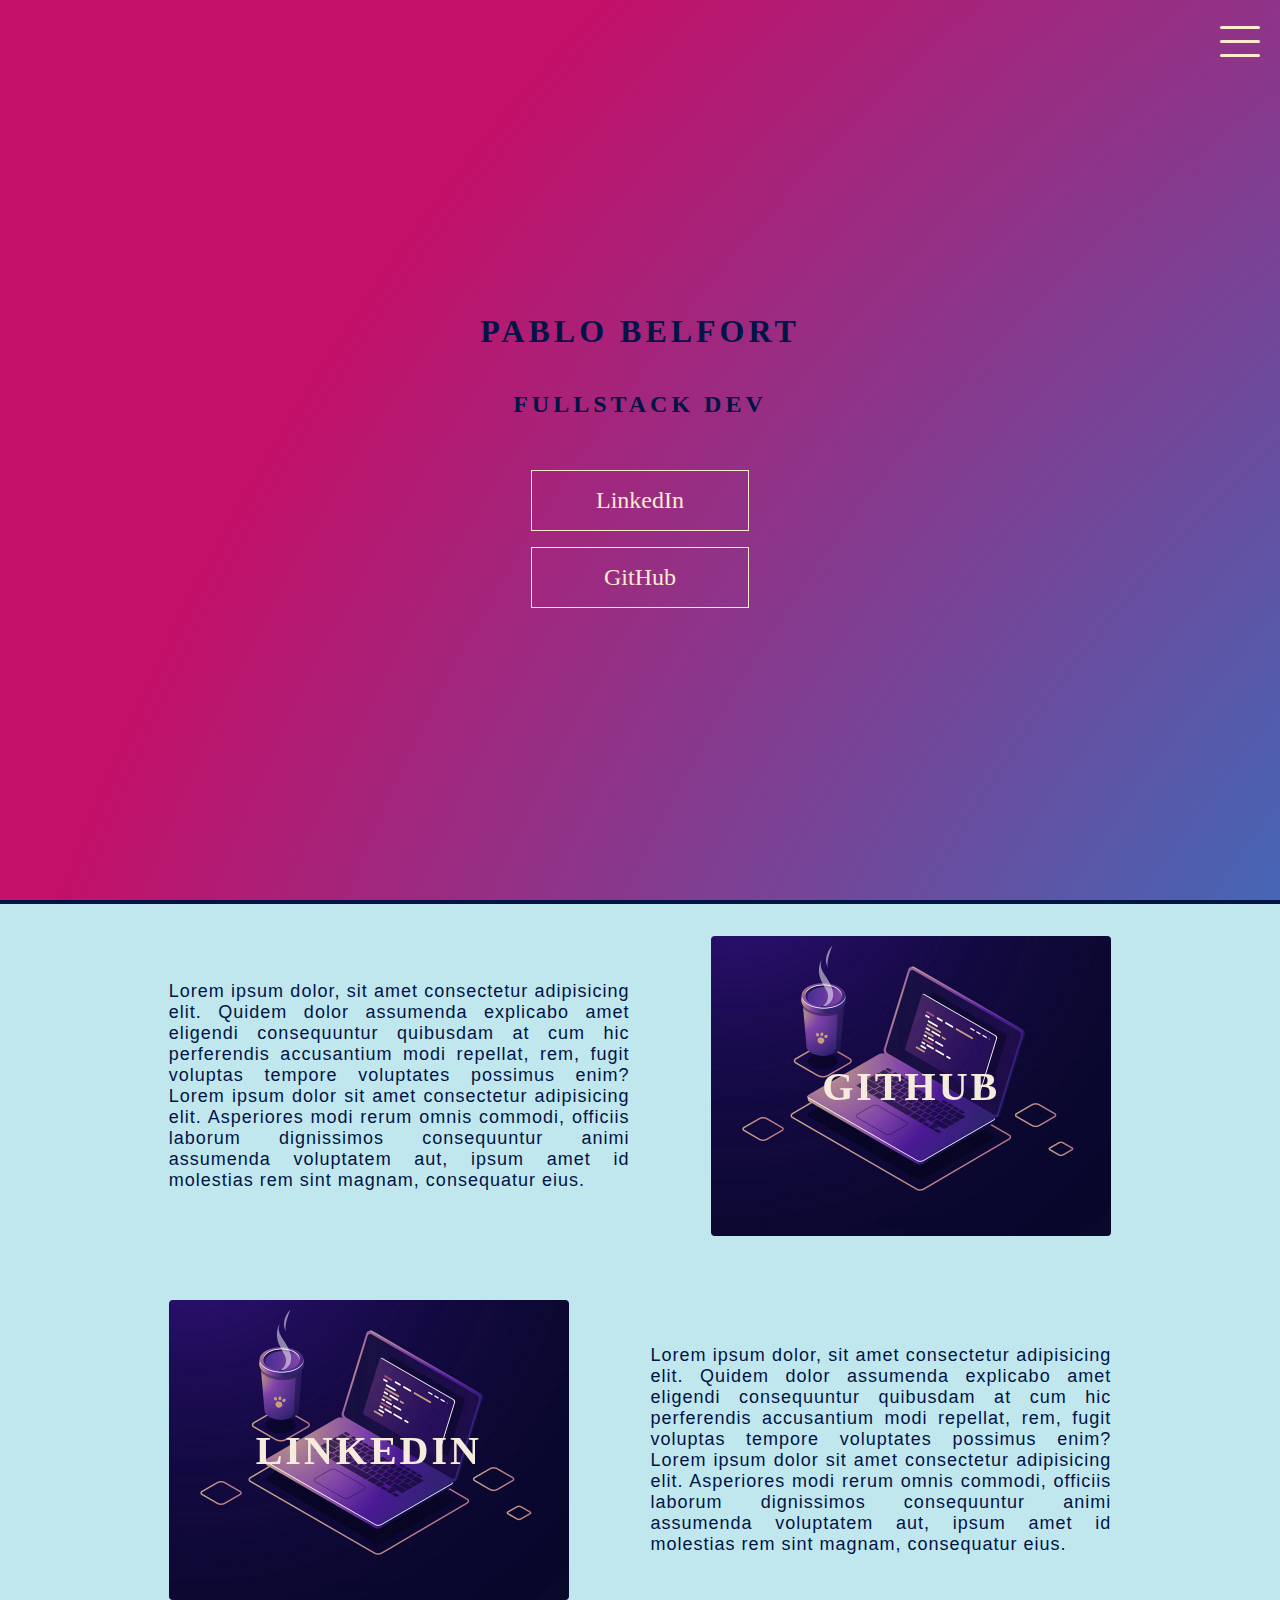
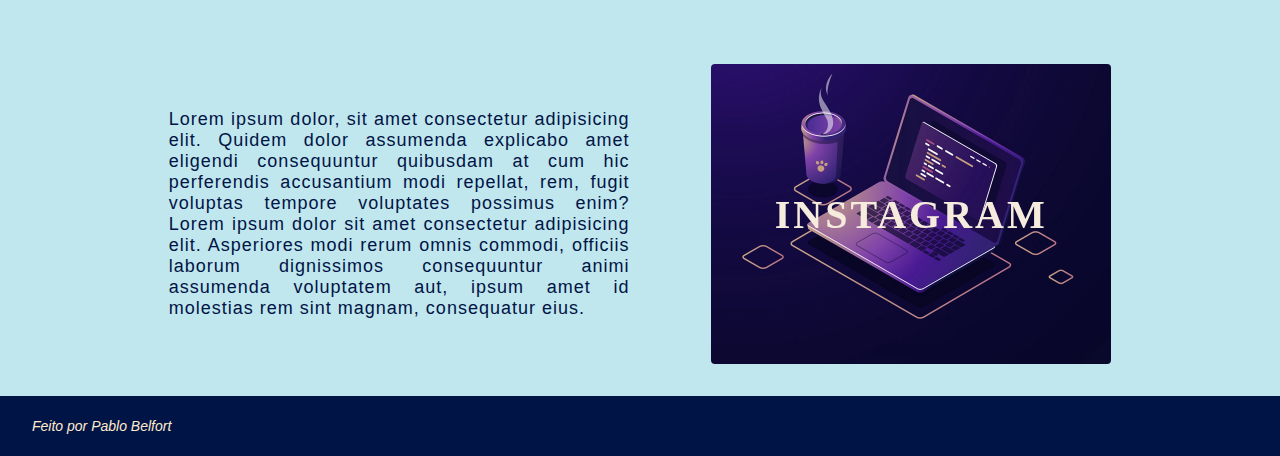
<file: Index.html>
<!DOCTYPE html>
<html lang="en">
<head>
    <meta charset="UFT-8">
    <meta name="viewport" content="width=device-width, initial-scale=1.0">
    <link rel="stylesheet" href="./assets/Style.css">
    <title>Document</title>
</head>
<body>
    <header class="header-wrapper">
        <div class="header">
            <div class="checkbox_container">
                <div class="checkbox_wrapper">
                    <input type="checkbox" id="toggle">
                    <label class="checkbox" for="toggle">
                        <div class="trace"></div>
                        <div class="trace"></div>
                        <div class="trace"></div>
                    </label>
                    <div class="menu"></div>
                    <nav class="menu_items">
                        <ul>
                            <li>
                                <a href="a">Home</a>
                            </li>
                            <li>
                                <a href="a">Sobre</a>
                            </li>
                            <li>
                                <a href="a">Projetos</a>
                            </li>
                        </ul>
                    </div>
                </div>
            </div>
        </div>
        <h1>Pablo Belfort</h1>
        <h2>fullstack dev</h2>
        <div class="social_media">
            <a href="https://www.linkedin.com/in/pablo-belfort-131405222/" target="_blank" >LinkedIn</a>
            <a href="https://github.com/Pbelfortl" target="_blank">GitHub</a>
        </div>
    </header>
    <main class="container">
        <div class="card-container">
            <div class="card-text">
                Lorem ipsum dolor, sit amet consectetur adipisicing elit. Quidem dolor assumenda explicabo amet eligendi consequuntur quibusdam at cum hic perferendis accusantium modi repellat, rem, fugit voluptas tempore voluptates possimus enim?
                Lorem ipsum dolor sit amet consectetur adipisicing elit. Asperiores modi rerum omnis commodi, officiis laborum dignissimos consequuntur animi assumenda voluptatem aut, ipsum amet id molestias rem sint magnam, consequatur eius.
            </div>
            <div class="card">
                <div class="card-wrapper">
                    <h2>GitHub</h2>
                    <p>Veja meus projetos!</p>
                </div>
            </div>
        </div>
        <div class="card-container">
            <div class="card">
                <div class="card-wrapper">
                    <h2>LinkedIn</h2>
                    <p>Acompanhe minha carreira!</p>
                </div>
            </div>
            <div class="card-text">
                Lorem ipsum dolor, sit amet consectetur adipisicing elit. Quidem dolor assumenda explicabo amet eligendi consequuntur quibusdam at cum hic perferendis accusantium modi repellat, rem, fugit voluptas tempore voluptates possimus enim?
                Lorem ipsum dolor sit amet consectetur adipisicing elit. Asperiores modi rerum omnis commodi, officiis laborum dignissimos consequuntur animi assumenda voluptatem aut, ipsum amet id molestias rem sint magnam, consequatur eius.
            </div>
        </div>
        <div class="card-container">
            <div class="card-text">
                Lorem ipsum dolor, sit amet consectetur adipisicing elit. Quidem dolor assumenda explicabo amet eligendi consequuntur quibusdam at cum hic perferendis accusantium modi repellat, rem, fugit voluptas tempore voluptates possimus enim?
                Lorem ipsum dolor sit amet consectetur adipisicing elit. Asperiores modi rerum omnis commodi, officiis laborum dignissimos consequuntur animi assumenda voluptatem aut, ipsum amet id molestias rem sint magnam, consequatur eius.
            </div>
            <div class="card">
                <div class="card-wrapper">
                    <h2>Instagram</h2>
                    <p>Mais do meu dia-a-dia</p>
                </div>
            </div>
        </div>
    </main>
</body>
<footer class="footer">
    Feito por Pablo Belfort
</footer>
</file>
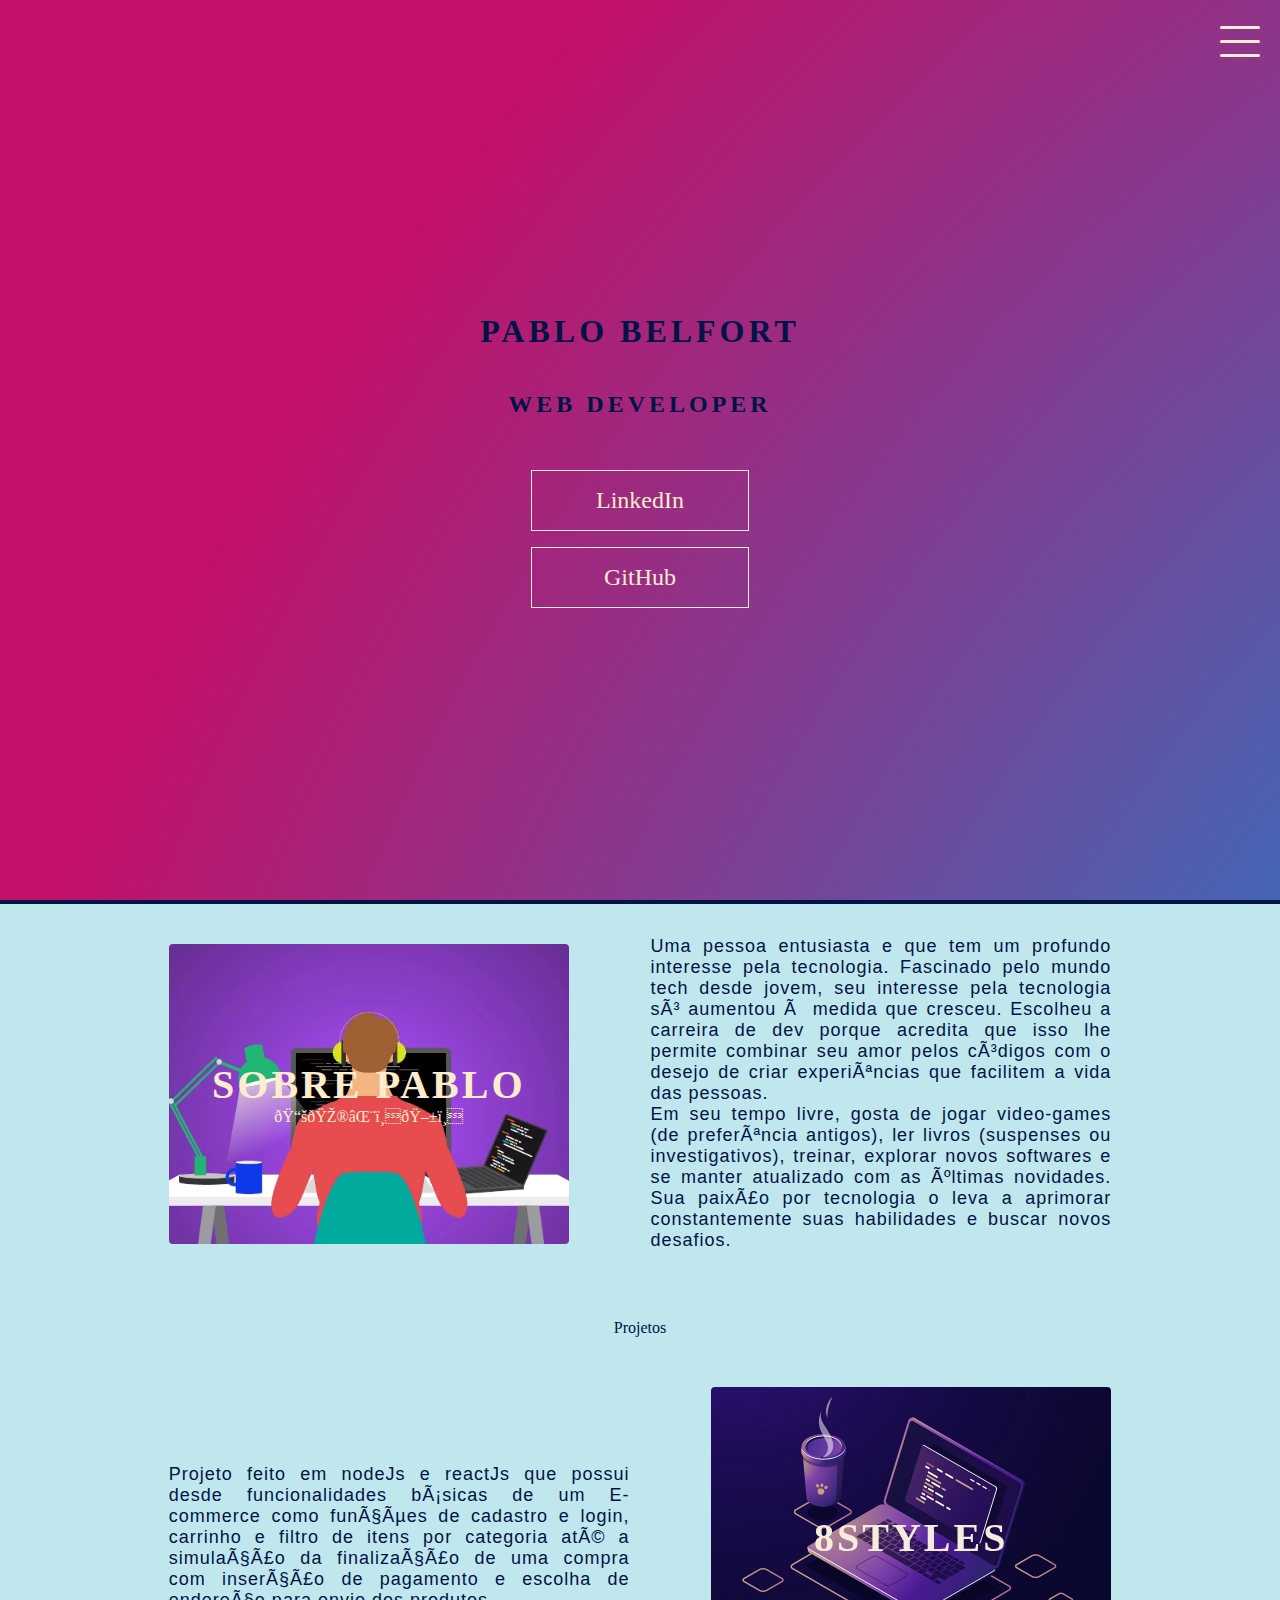
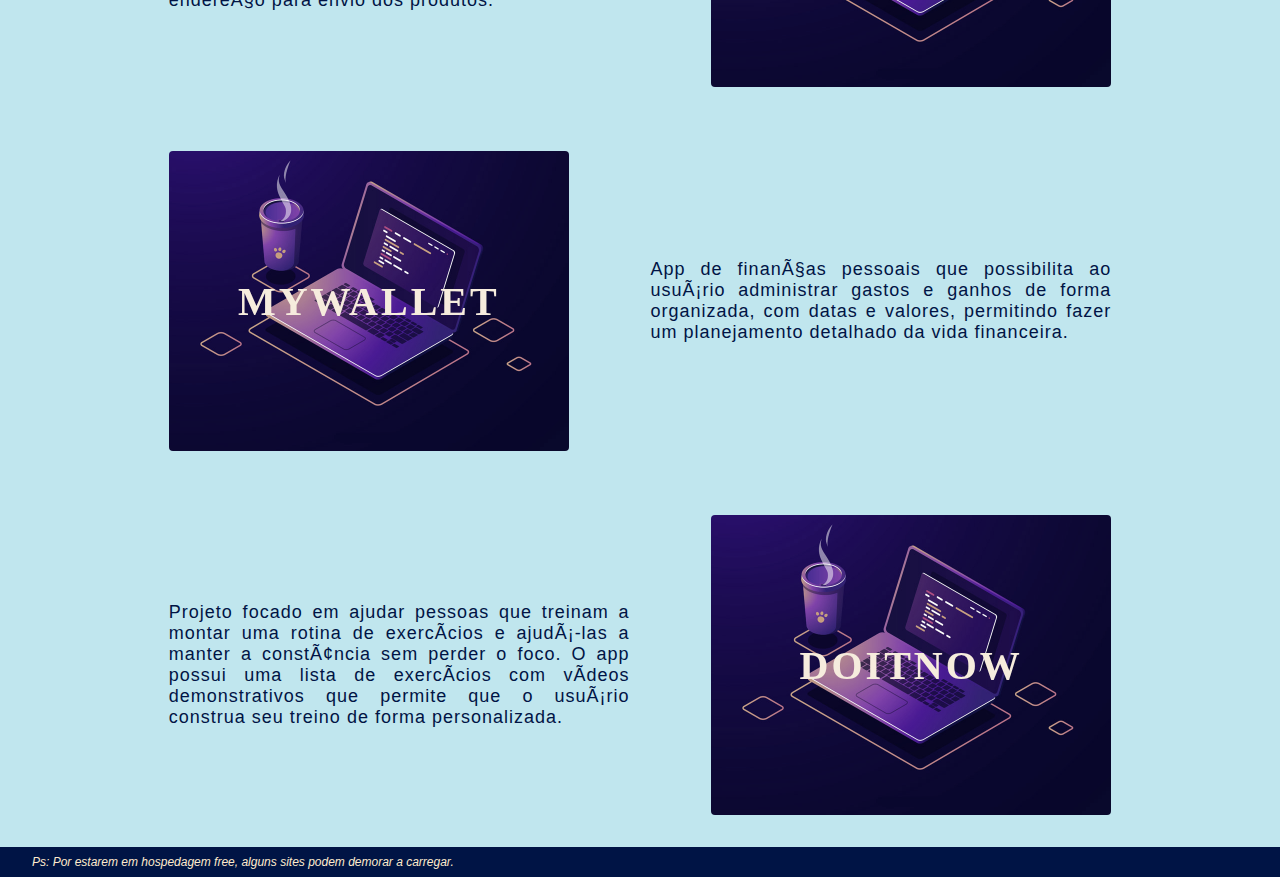
<file: index.html>
<!DOCTYPE html>
<html lang="en">
<head>
    <meta charset="UFT-8">
    <meta name="viewport" content="width=device-width, initial-scale=1.0">
    <link rel="stylesheet" href="Style.css">
    <title>Pablo Belfortt</title>
</head>
<body>
    <header class="header-wrapper">
        <div class="header">
            <div class="checkbox_container">
                <div class="checkbox_wrapper">
                    <input type="checkbox" id="toggle">
                    <label class="checkbox" for="toggle">
                        <div class="trace"></div>
                        <div class="trace"></div>
                        <div class="trace"></div>
                    </label>
                    <div class="menu"></div>
                    <nav class="menu_items">
                        <ul>
                            <li>
                                <a href="https://www.facebook.com/pablo.belfort.3/" target="_blank">Facebook</a>
                            </li>
                            <li>
                                <a href="https://www.instagram.com/belfortpablo/" target="_blank">Instagram</a>
                            </li>
                        </ul>
                    </div>
                </div>
            </div>
        </div>
        <h1>Pablo Belfort</h1>
        <h2>Web Developer</h2>
        <div class="social_media">
            <a href="https://www.linkedin.com/in/pablo-belfort-131405222/" target="_blank">LinkedIn</a>
            <a href="https://github.com/Pbelfortl" target="_blank">GitHub</a>
        </div>
    </header>
    <main class="container">
        <div class="card-container">
            <div class="cardMe">
                <div class="card-wrapper">
                    <h2>Sobre Pablo</h2>
                    <span>📚🎮⌨️🖱️</span>
                </div>
            </div>
            <div class="card-text">
                Uma pessoa entusiasta e que tem um profundo interesse pela tecnologia. Fascinado pelo mundo tech desde jovem, seu interesse pela tecnologia só aumentou à medida que cresceu. Escolheu a carreira de dev porque acredita que isso lhe permite combinar seu amor pelos códigos com o desejo de criar experiências que facilitem a vida das pessoas.
            <br/>
                Em seu tempo livre, gosta de jogar video-games (de preferência antigos), ler livros (suspenses ou investigativos), treinar, explorar novos softwares e se manter atualizado com as últimas novidades. Sua paixão por tecnologia o leva a aprimorar constantemente suas habilidades e buscar novos desafios.
            </div>
        </div>
        <br/>
        <br/>
        <span>Projetos</span>
        <br/>
        <div class="card-container" id="projetos">
            <div class="card-text">
                Projeto feito em nodeJs e reactJs que possui desde funcionalidades básicas de um E-commerce como 
                funções de cadastro e login, carrinho e filtro de itens por categoria até a simulação da 
                finalização de uma compra com inserção de pagamento e escolha de endereço para envio dos produtos.
            </div>
            <div class="card" onclick="window.open('https://projeto15-8styles-front-bf2erl2fw-pbelfortl.vercel.app')">
                <div class="card-wrapper">
                    <h2>8Styles</h2>
                    <p>Acesse aqui!</p>
                </div>
            </div>
        </div>
        <div class="card-container">
            <div class="card" onclick="window.open('https://projeto14-mywallet-front-pbelfortl.vercel.app')">
                <div class="card-wrapper">
                    <h2>MyWallet</h2>
                    <p>Acesse aqui!</p>
                </div>
            </div>
            <div class="card-text">
                App de finanças pessoais que possibilita ao usuário administrar gastos e ganhos de forma
                organizada, com datas e valores, permitindo fazer um planejamento detalhado da vida financeira.
            </div>
        </div>
        <div class="card-container">
            <div class="card-text">
                Projeto focado em ajudar pessoas que treinam a montar uma rotina de exercícios e ajudá-las a manter
                a constância sem perder o foco. O app possui uma lista de exercícios com vídeos demonstrativos que permite
                que o usuário construa seu treino de forma personalizada.
            </div>
            <div class="card" class="card" onclick="window.open('https://doitnow-frontend.vercel.app')">
                <div class="card-wrapper">
                    <h2>Doitnow</h2>
                    <p>Acesse aqui o repositório!</p>
                </div>
            </div>
        </div>
    </main>
</body>
<footer class="footer">
    Ps: Por estarem em hospedagem free, alguns sites podem demorar a carregar.
</footer>
</file>
<file: assets/Style.css>
@import url('https://fonts.googleapis.com/css2?family=Lato:wght@300&family=Permanent+Marker&family=Poppins:ital,wght@0,200;1,200&family=Work+Sans:wght@300&display=swap');

body {
    padding: 0;
    margin: 0;
    color: rgb(0, 20, 69);
    font-family: 'Permanent Marker', cursive;
}

.header-wrapper {
    height: 100vh;
    width: 100%;
    background: radial-gradient(circle, rgba(57,228,217,1) 0%, rgba(41,121,198,1) 42%, rgba(195,16,105,1) 85%);
    display: flex;
    background-size: 400% 400%;
    flex-direction: column;
    align-items: center;
    justify-content: center;
    position: relative;
    animation: backgroundtransition 22s ease-in-out infinite;
}

h1 {
    text-transform: uppercase;
    letter-spacing: 4px;
}

h2 {
    text-transform: uppercase;
    letter-spacing: 4px;
}

.social_media {
    margin-top: 1rem;
    display: flex;
    flex-direction: column;
}

.social_media a {
    text-decoration: none;
    color: blanchedalmond;
    font-size: 24px;
    padding: 1rem 4rem;
    border: 1px solid blanchedalmond;
    max-width: 6rem;
    display: flex;
    justify-content: center;
    align-items: center;
    transition: 0.2s cubic-bezier(0.55, 0.025, 0.665, 0.97);
    z-index: 0;
    margin-top: 1rem;
}

a:hover {
    color: rgb(10, 86, 140);
    background-color: blanchedalmond;
    cursor: pointer;
    transition: 0.2s;
}

@keyframes backgroundtransition {
    0% {
        background-position: 0% 80%;
    }

    50% {
        background-position: 80% 100%;
    }

    100% {
        background-position: 0% 80%;
    }
}

.checkbox_container{
    display: flex;
    justify-content: center;
    align-items: center;
}

.checkbox {
    height: 80px;
    width: 80px;
    position: absolute;
    top: 0;
    right: 0px;
    display: flex;
    justify-content: center;
    cursor: pointer;
    z-index: 9999;
    transition: 400ms ease-in-out;
}

.checkbox .trace {
    width: 40px;
    height: 3px;
    background-color: blanchedalmond;
    position: absolute;
    border-radius: 4px;
    transition: 0.2s ease-in-out;
}

.checkbox .trace:nth-child(1){
    top: 26px;
    transform: rotate(0);
}

.checkbox .trace:nth-child(2){
    top: 40px;
    transform: rotate(0);
}

.checkbox .trace:nth-child(3){
    top: 54px;
    transform: rotate(0);
}

#toggle {
    display: none;
}

.menu {
    visibility: collapse;
}

.menu {
    position: absolute;
    top: 28px;
    right: 30px;
    background-color: transparent;
    height: 30px;   
    width: 30px;
    border-radius: 50%;
    box-shadow: 0 0 0 0 rgb(192, 230, 238);
    z-index: -1;
    transition: 400ms ease-in-out;
}

.menu_items {
    position: fixed;
    top: 0;
    left: 0;
    height: 100vh;
    width: 100%;
    display: flex;
    justify-content: center;
    align-items: center;
    z-index: 2;
    opacity: 0;
    visibility: hidden;
    transition: 400ms ease-in-out;
}

.menu_items ul {
    list-style-type: none;
}

.menu_items ul li a{
    margin: 10px 0;
    color: rgb(0, 20, 69);
    text-decoration: none;
    text-transform: uppercase;
    letter-spacing: 4px;
    font-size: 40px;
    background-color: rgb(192, 230, 238);
}

#toggle:checked + .checkbox .trace:nth-child(1) {
    transform: rotate(45deg);
    background-color: rgb(0, 20, 69);
    top: 47px;
}

#toggle:checked + .checkbox .trace:nth-child(2) {
    transform: translate(-100);
    opacity: 0;
    width: 30px;
    visibility: hidden;
    background-color: rgb(33, 125, 211);
}

#toggle:checked + .checkbox .trace:nth-child(3) {
    transform: rotate(-45deg);
    background-color: rgb(0, 20, 69);
    top: 48px;
}

#toggle:checked + .checkbox {
    background-color: rgb(192, 230, 238);
}

#toggle:checked ~ .menu {
    box-shadow: 0 0 0 100vmax rgb(192, 230, 238);
    z-index: 1;
}

#toggle:checked ~ .menu_items{
    visibility: visible;
    opacity: 1;
}

/*CARDS*/

.container {
    width: 100%;
    height: auto;
    justify-content: space-evenly;
    display: flex;
    flex-direction: column;
    align-items: center;
    background-color: rgb(192, 230, 238);
    border-top: 4px solid rgb(0, 20, 69) ;
}

.card-container {
    display: flex;
    align-items: center;
    justify-content: center;
    width: 80%;
    margin: 2rem;
}

.card {
    height: 300px;
    width: 400px;
    background-image: url('./coding-and-testing-programming-of-software.jpg');
    background-position: center;
    background-repeat: no-repeat;
    background-size: cover;
    display: flex;
    flex-direction: column;
    justify-content: center;
    align-items: center;
    filter: grayscale(0.5);
    color: blanchedalmond;
    cursor: pointer;
    transition: 0.3s;
    margin: auto;
    border-radius: 4px;
}

.card-text {
    width: 45%;
    font-family: sans-serif;
    font-size: 18px;
    letter-spacing: 1px;
    color: rgb(0, 20, 69);
    text-align: justify;
    margin: auto;
}

.card-wrapper {
    text-align: center;
    display: flex;
    flex-direction: column;
    justify-content: center;
    align-items: center;
    position: relative;
    height: 300px;
    width: 400px;
}

.card-wrapper::before {
    content: '';
    position: absolute;
    height: 100%;
    width: 100%;
    display: block;
    border: 1px solid blanchedalmond;
    opacity: 0;
    transition: 0.3s;
}

.card-wrapper h2 {
    font-size: 40px;
    text-transform: uppercase;
    letter-spacing: 3px;
    margin: 0;
    transition: 0.3s;
}

.card-wrapper p {
    font-size: 0px;
    visibility: hidden;
    opacity: 0;
    font-weight: bold;
    text-transform: uppercase;
    transition: 0.3s;
}

.card:hover {
    filter: unset;
    opacity: 1;
}

.card:hover > .card-wrapper::before {
    opacity: 1;
    height: 250px;
    width: 350px;
}

.card:hover > .card-wrapper p {
    font-size: 14px;
    opacity: 1;
    visibility: visible;
}

/*FOOTER*/

.footer {
    height: 60px;
    color: blanchedalmond;
    width: 100%;
    align-items: center;
    justify-content: left;
    display: flex;
    background-color: rgb(0, 20, 69);
    text-indent: 2rem;
    font-family: sans-serif;
    font-size: 14px;
    font-style: italic;
}

/*REPONSIVO*/

@media (max-width: 800px) {
    .social_media {
        display: flex;
        flex-direction: column;
    }

    .container {
        margin-top: 0;
    }

    .card-container {
        flex-direction: column;
    }

    .container .card-container:nth-child(1),
    .container .card-container:nth-child(3) {
        flex-direction: column-reverse;
    }

    .card {
        height: 250px;
        width: 250px;
    }

    .card-text {
        width: 90%;
        margin-top: 2rem;
        text-align: center;
    }

    .card:hover .card-wrapper::before {
        height: 190px;
        width: 190px;
    }
    
}
</file>
<file: Style.css>
@import url('https://fonts.googleapis.com/css2?family=Lato:wght@300&family=Permanent+Marker&family=Poppins:ital,wght@0,200;1,200&family=Work+Sans:wght@300&display=swap');

body {
    padding: 0;
    margin: 0;
    color: rgb(0, 20, 69);
    font-family: 'Permanent Marker', cursive;
}

.header-wrapper {
    height: 100vh;
    width: 100%;
    background: radial-gradient(circle, rgba(57,228,217,1) 0%, rgba(41,121,198,1) 42%, rgba(195,16,105,1) 85%);
    display: flex;
    background-size: 400% 400%;
    flex-direction: column;
    align-items: center;
    justify-content: center;
    position: relative;
    animation: backgroundtransition 22s ease-in-out infinite;
}

h1 {
    text-transform: uppercase;
    letter-spacing: 4px;
}

h2 {
    text-transform: uppercase;
    letter-spacing: 4px;
}

.social_media {
    margin-top: 1rem;
    display: flex;
    flex-direction: column;
}

.social_media a {
    text-decoration: none;
    color: blanchedalmond;
    font-size: 24px;
    padding: 1rem 4rem;
    border: 1px solid blanchedalmond;
    max-width: 6rem;
    display: flex;
    justify-content: center;
    align-items: center;
    transition: 0.2s cubic-bezier(0.55, 0.025, 0.665, 0.97);
    z-index: 0;
    margin-top: 1rem;
}

a:hover {
    color: rgb(10, 86, 140);
    background-color: blanchedalmond;
    cursor: pointer;
    transition: 0.2s;
}

@keyframes backgroundtransition {
    0% {
        background-position: 0% 80%;
    }

    50% {
        background-position: 80% 100%;
    }

    100% {
        background-position: 0% 80%;
    }
}

.checkbox_container{
    display: flex;
    justify-content: center;
    align-items: center;
}

.checkbox {
    height: 80px;
    width: 80px;
    position: absolute;
    top: 0;
    right: 0px;
    display: flex;
    justify-content: center;
    cursor: pointer;
    z-index: 9999;
    transition: 400ms ease-in-out;
}

.checkbox .trace {
    width: 40px;
    height: 3px;
    background-color: blanchedalmond;
    position: absolute;
    border-radius: 4px;
    transition: 0.2s ease-in-out;
}

.checkbox .trace:nth-child(1){
    top: 26px;
    transform: rotate(0);
}

.checkbox .trace:nth-child(2){
    top: 40px;
    transform: rotate(0);
}

.checkbox .trace:nth-child(3){
    top: 54px;
    transform: rotate(0);
}

#toggle {
    display: none;
}

.menu {
    position: absolute;
    top: 28px;
    right: 30px;
    background-color: transparent;
    height: 30px;   
    width: 30px;
    border-radius: 50%;
    box-shadow: 0 0 0 0 rgb(192, 230, 238);
    z-index: -1;
    transition: 400ms ease-in-out;
}

.menu_items {
    position: fixed;
    top: 0;
    left: 0;
    height: 100vh;
    width: 100%;
    display: flex;
    justify-content: center;
    align-items: center;
    z-index: 2;
    opacity: 0;
    visibility: hidden;
    transition: 400ms ease-in-out;
}

.menu_items ul {
    list-style-type: none;
}

.menu_items ul li a{
    margin: 10px 0;
    color: rgb(0, 20, 69);
    text-decoration: none;
    text-transform: uppercase;
    letter-spacing: 4px;
    font-size: 40px;
    background-color: rgb(192, 230, 238);
}

#toggle:checked + .checkbox .trace:nth-child(1) {
    transform: rotate(45deg);
    background-color: rgb(0, 20, 69);
    top: 47px;
}

#toggle:checked + .checkbox .trace:nth-child(2) {
    transform: translate(-100);
    opacity: 0;
    width: 30px;
    visibility: hidden;
    background-color: rgb(33, 125, 211);
}

#toggle:checked + .checkbox .trace:nth-child(3) {
    transform: rotate(-45deg);
    background-color: rgb(0, 20, 69);
    top: 48px;
}

#toggle:checked + .checkbox {
    background-color: rgb(192, 230, 238);
}

#toggle:checked ~ .menu {
    box-shadow: 0 0 0 100vmax rgb(192, 230, 238);
    z-index: 1;
}

#toggle:checked ~ .menu_items{
    visibility: visible;
    opacity: 1;
}

/*CARDS*/

.container {
    width: 100%;
    height: auto;
    justify-content: space-evenly;
    display: flex;
    flex-direction: column;
    align-items: center;
    background-color: rgb(192, 230, 238);
    border-top: 4px solid rgb(0, 20, 69) ;
}

.card-container {
    display: flex;
    align-items: center;
    justify-content: center;
    width: 80%;
    margin: 2rem;
}

.cardMe {
    height: 300px;
    width: 400px;
    background-image: url('./home-office.jpg');
    background-position: center;
    background-repeat: no-repeat;
    background-size: cover;
    display: flex;
    flex-direction: column;
    justify-content: center;
    align-items: center;
    
    color: blanchedalmond;
    transition: 0.3s;
    margin: auto;
    border-radius: 4px;
}

.card {
    height: 300px;
    width: 400px;
    background-image: url('./coding-and-testing-programming-of-software.jpg');
    background-position: center;
    background-repeat: no-repeat;
    background-size: cover;
    display: flex;
    flex-direction: column;
    justify-content: center;
    align-items: center;
    filter: grayscale(0.5);
    color: blanchedalmond;
    cursor: pointer;
    transition: 0.3s;
    margin: auto;
    border-radius: 4px;
}

.card-text {
    width: 45%;
    font-family: sans-serif;
    font-size: 18px;
    letter-spacing: 1px;
    color: rgb(0, 20, 69);
    text-align: justify;
    margin: auto;
}

.card-wrapper {
    text-align: center;
    display: flex;
    flex-direction: column;
    justify-content: center;
    align-items: center;
    position: relative;
    height: 300px;
    width: 400px;
}

.card-wrapper::before {
    content: '';
    position: absolute;
    height: 100%;
    width: 100%;
    display: block;
    border: 1px solid blanchedalmond;
    opacity: 0;
    transition: 0.3s;
}

.card-wrapper h2 {
    font-size: 40px;
    text-transform: uppercase;
    letter-spacing: 3px;
    margin: 0;
    transition: 0.3s;
}

.card-wrapper p {
    font-size: 0px;
    visibility: hidden;
    opacity: 0;
    font-weight: bold;
    text-transform: uppercase;
    transition: 0.3s;
}

.card:hover {
    filter: unset;
    opacity: 1;
}

.card:hover > .card-wrapper::before {
    opacity: 1;
    height: 250px;
    width: 350px;
}

.card:hover > .card-wrapper p {
    font-size: 14px;
    opacity: 1;
    visibility: visible;
}

/*FOOTER*/

.footer {
    height: 30px;
    color: blanchedalmond;
    width: 100%;
    align-items: center;
    justify-content: left;
    display: flex;
    background-color: rgb(0, 20, 69);
    text-indent: 2rem;
    font-family: sans-serif;
    font-size: 12px;
    font-style: italic;
}

/*REPONSIVO*/

@media (max-width: 800px) {
    .social_media {
        display: flex;
        flex-direction: column;
    }

    .container {
        margin-top: 0;
    }

    .card-container {
        flex-direction: column;
    }

    .container .card-container:nth-child(1),
    .container .card-container:nth-child(3) {
        flex-direction: column-reverse;
    }

    .card {
        height: 250px;
        width: 250px;
    }

    .card-text {
        width: 90%;
        margin-top: 2rem;
        text-align: center;
    }

    .card:hover .card-wrapper::before {
        height: 190px;
        width: 190px;
    }
    
}
</file>
